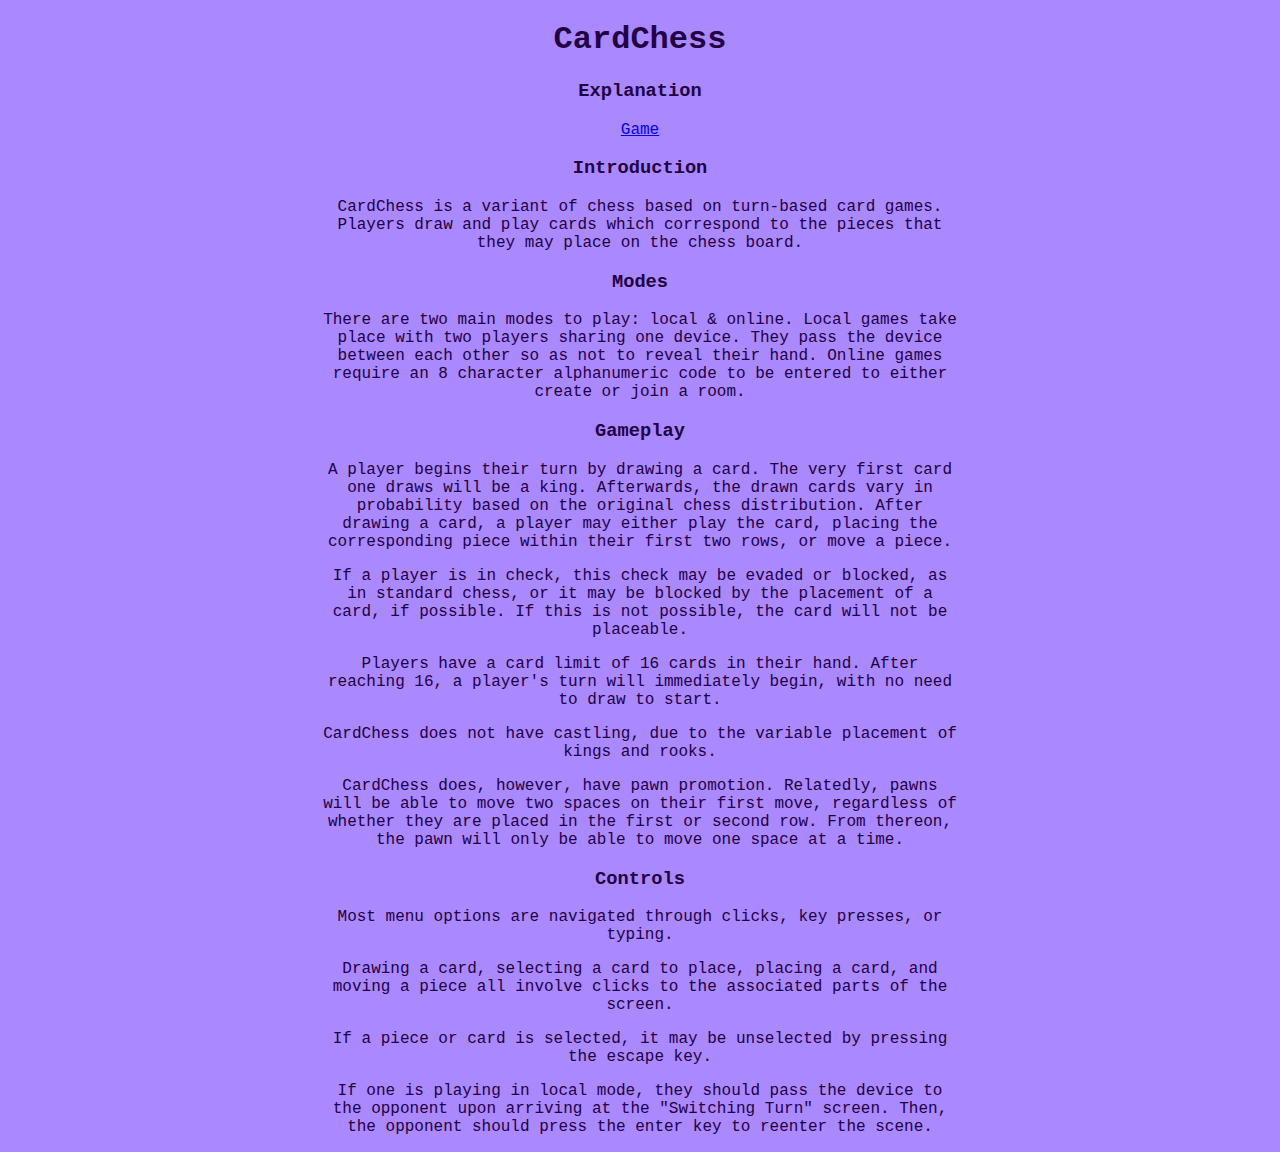
<file: explanation.html>
<!DOCTYPE html>
<html>
    <head>
        <title>CardChess</title>
        <link href = "index.css", rel = "stylesheet">
    </head>
    <body>
        <h1>CardChess</h1>
        <h3>Explanation</h3>
        <p><a href = "index.html">Game</a></p>

        <h3>Introduction</h3>
        <p>CardChess is a variant of chess based on turn-based card games. Players draw and play cards which correspond to the pieces that they may place on the chess board.</p>
        <h3>Modes</h3>
        <p>There are two main modes to play: local & online. Local games take place with two players sharing one device. They pass the device between each other so as not to reveal their hand. Online games require an 8 character alphanumeric code to be entered to either create or join a room.</p>
        <h3>Gameplay</h3>
        <p>A player begins their turn by drawing a card. The very first card one draws will be a king. Afterwards, the drawn cards vary in probability based on the original chess distribution. After drawing a card, a player may either play the card, placing the corresponding piece within their first two rows, or move a piece.</p>
        <p>If a player is in check, this check may be evaded or blocked, as in standard chess, or it may be blocked by the placement of a card, if possible. If this is not possible, the card will not be placeable.</p>
        <p>Players have a card limit of 16 cards in their hand. After reaching 16, a player's turn will immediately begin, with no need to draw to start.</p>
        <p>CardChess does not have castling, due to the variable placement of kings and rooks.</p>
        <p>CardChess does, however, have pawn promotion. Relatedly, pawns will be able to move two spaces on their first move, regardless of whether they are placed in the first or second row. From thereon, the pawn will only be able to move one space at a time.</p>
        <h3>Controls</h3>
        <p>Most menu options are navigated through clicks, key presses, or typing.</p>
        <p>Drawing a card, selecting a card to place, placing a card, and moving a piece all involve clicks to the associated parts of the screen.</p>
        <p>If a piece or card is selected, it may be unselected by pressing the escape key.</p>
        <p>If one is playing in local mode, they should pass the device to the opponent upon arriving at the "Switching Turn" screen. Then, the opponent should press the enter key to reenter the scene.</p>
    </body>
</html>
</file>
<file: index.css>
body {
    background-color: #aa88ffff;
    color: #220044ff;
    font-family: 'Comic Sans MS', 'Courier New', Courier, monospace;
    text-align: center;
}

canvas {
    border: #4b00bdff solid;
    border-radius: 2em;
    border-width: 0.5em;
}

p {
    margin-left: auto;
    margin-right: auto;
    text-align: center;
    width: 40em;
}
</file>
